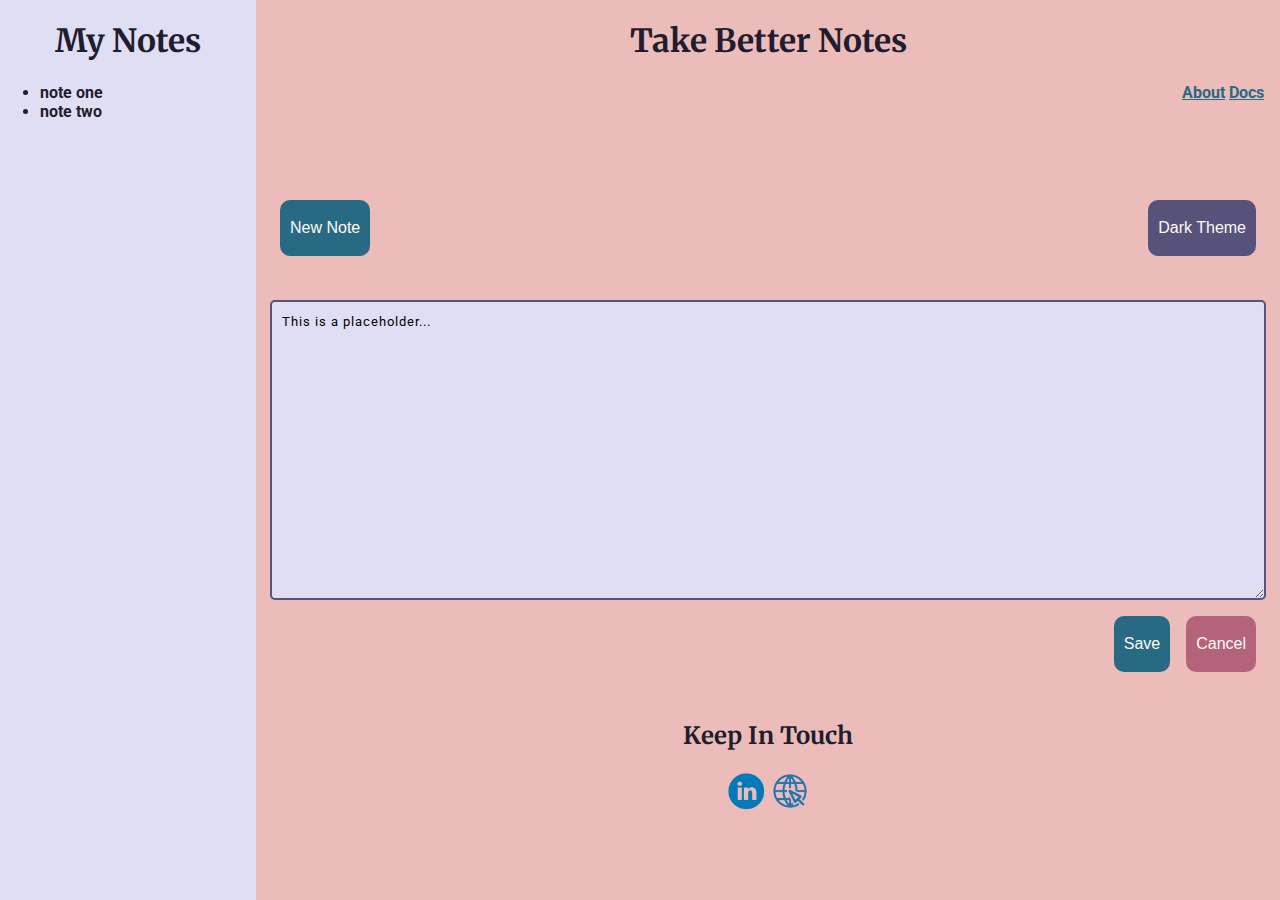
<file: index.html>
<!DOCTYPE html>
<html lang="en">
  <head>
    <meta charset="UTF-8" />
    <script src="javascript/script.js" defer></script>
    <title>Take Better Notes</title>
    <link href="css/stylesheet.css" rel="stylesheet" type="text/css">
    <meta name="viewport" content="width=device-width"/>
    <link rel="preconnect" href="https://fonts.gstatic.com">
    <link href="https://fonts.googleapis.com/css2?family=Merriweather&family=Roboto&display=swap" rel="stylesheet"> 
    
    </head>
    <body class="lighttheme">
        <header>
            <h1>Take Better Notes</h1>
            <nav>
                <a href="misc/about.html">About</a> <a href="misc/docs.html">Docs</a>
            </nav>
        </header>
        <main>

                <button class="button newnote"
                        type="button">
                        New Note
            </button>
            <button class="button lightbtn theme"
                        type="button">Dark Theme</button>
        </main>

        <article>
            <textarea id="story" name="story" class="lighttxtarea"
            rows="5" cols="60">This is a placeholder...
            </textarea>
        </article>

        <section>
                <button class="button save"
                        type="button">
                        Save
            </button>
            <button class="button cancel"
                        type="button">
                        Cancel
            </button>

        </section>
        <aside class="lightaside">
            <h1>My Notes</h1>
            <ul class="notes-list">
                <li>note one</li>
                <li>note two</li>
            </ul>
        </aside>
        <footer>
            <h2>Keep In Touch</h2>
            <a href="https://www.linkedin.com/in/amanda-kuiack-607681a/" title="Linkedin"><img src="images/linkedin.webp" alt="Linkedin" width="40px" height="40px"></a>
            <a href="https://www.bcit.ca/" title="Internet"><img src="images/Internet.webp" alt="Internet" width="40px" height="40px"></a>
        </footer>

    </body>
    </html>
</file>
<file: css/stylesheet.css>
body {
    background-color: #232136;
    color: #fffaf3;
    display: grid;
    grid-template-columns: 1fr 4fr;
    grid-template-rows: 1fr 0.5fr 1.5fr 0.5fr 1fr;
    font-family: 'Roboto', sans-serif;
    font-weight: bold;
    margin: 0;
}

.lighttheme {
    background-color: #ebbcba;
    color: #1f1d2e;
}

header h1 {
    text-align: center;
    font-family: 'Merriweather', serif;
}

nav {
    text-align: right;
    padding: 0 1rem 2rem 0;
}

a:link {
    color: #286983;
}

a:visited {
    color: #907aa9;
}

aside {
    grid-column: 1/2;
    grid-row:1/7;
    background-color: #393552;
    font-family: 'Merriweather', serif;
    text-align: center;
    height: 100vh;
}

.lightaside{
    background-color: #E0DEF4;
}

aside ul {
    text-align: left;
    font-family: 'Roboto', sans-serif; 
}

article {
    grid-column: 2/3;
    grid-row: 3/4;
    display:flex;
    justify-content: center;
}

textarea {
    background-color: #907aa9;
    padding: 10px;
    line-height: 1.5;
    border-radius: 5px;
    border: 2px solid #575279;
    width: 95%; 
    letter-spacing: 1px;
    font-family: 'Roboto', sans-serif;
}

.lighttxtarea {
    background-color: #E0DEF4;
}

footer {
    grid-column: 2/3;
    grid-row: 5/6;
    text-align: center;
    font-family: 'Merriweather', serif;
}

main {
    display: flex;
    justify-content: space-between;
    padding: 0 1rem;
}

section {
    grid-column: 2/3;
    grid-row: 4/5;
    display: flex;
    justify-content: flex-end;
    padding: 1rem 1rem 0 1rem;
}

.button {
    border: 0;
    line-height: 2.5;
    padding: 2px 10px;
    font-size: 1rem;
    text-align: center;
    color: #1f1d2e;
    border-radius: 10px;
    background-color: #f6c177;
    height: 3.5rem;
    margin: 0 0.5rem;
}

.newnote {
    color: #fffaf3;
    background-color: #286983;
}

.lightbtn {
    color: #fffaf3;
    background-color: #575279;
}

.cancel {
    color: #fffaf3;
    background-color: #b4637a;
}

.save {
    color: #fffaf3;
    background-color: #286983;
}

.hide-me {
    visibility: hidden;
}

@media screen and (max-width: 600px){
    body {
        display: grid;
        grid-template-columns: 1fr;
        grid-template-rows: 1fr 0.5fr 1fr 0.5fr 1fr 0.5fr;
    }

    header { 
        grid-column: 1/3;
    }

    aside {
        grid-row: 5/6;
        grid-column: 1/3;
        height: auto;
    }

    footer {
        grid-row: 6/7;
    }

    textarea {
        width: 90%; 
    }

    main {
        grid-column: 2/3;
        display: flex;
        justify-content: space-between;
        padding: 0 1rem 0 1rem;
    }

    section {
        padding: 1rem;
    }
    
    .save {
        margin-right: 5px;
    }
}
</file>
